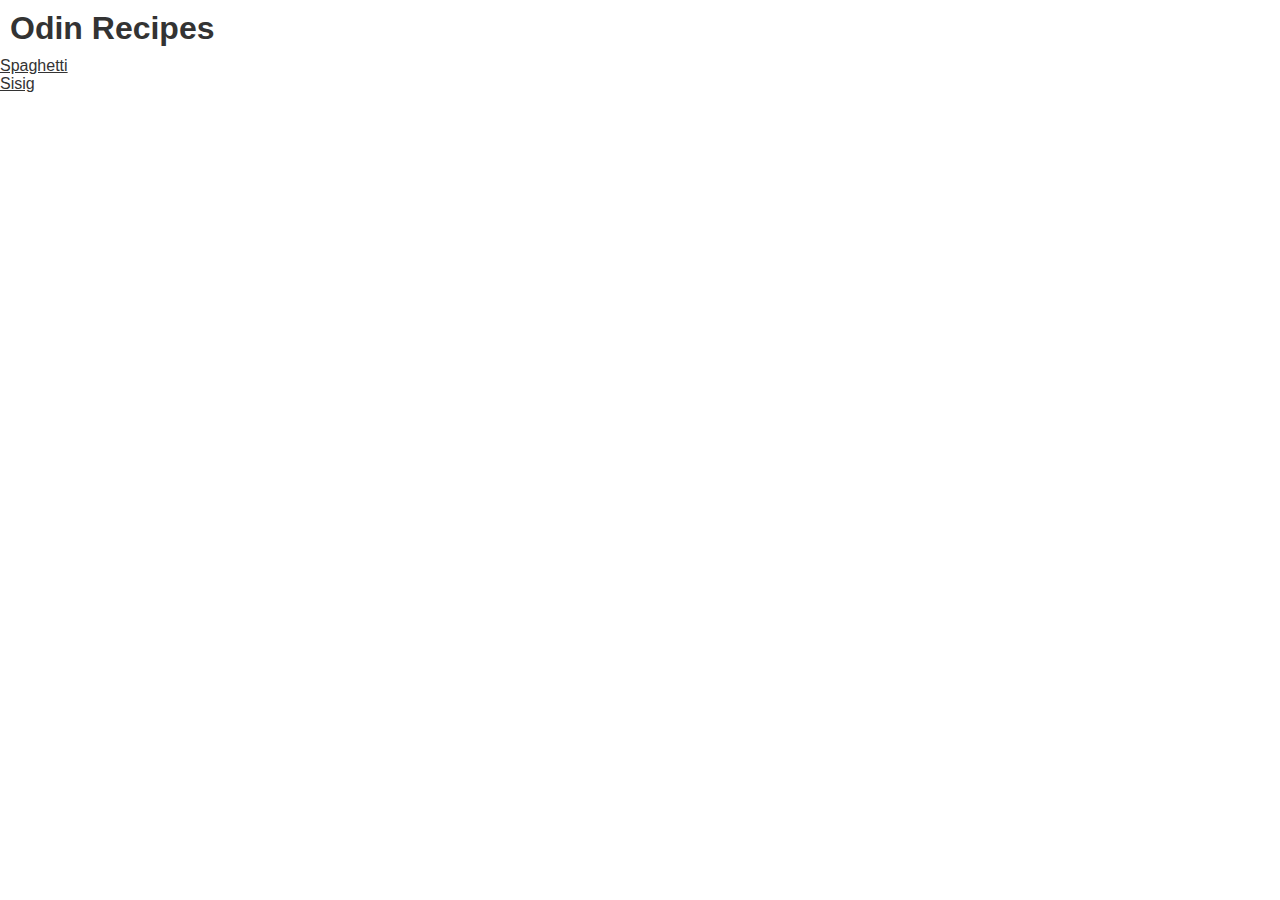
<file: index.html>
<!DOCTYPE html>
<html lang="en">
  <head>
    <meta charset="UTF-8" />
    <title>Odin Recipes</title>
    <link href="style.css" rel="stylesheet">
  </head>

  <body>
    <h1>Odin Recipes</h1>
    <ul>
      <li><a href="./recipes/spaghetti.html">Spaghetti</a></li>
      <li><a href="./recipes/sisig.html">Sisig</a></li>
    </ul>
  </body>
</html>
</file>
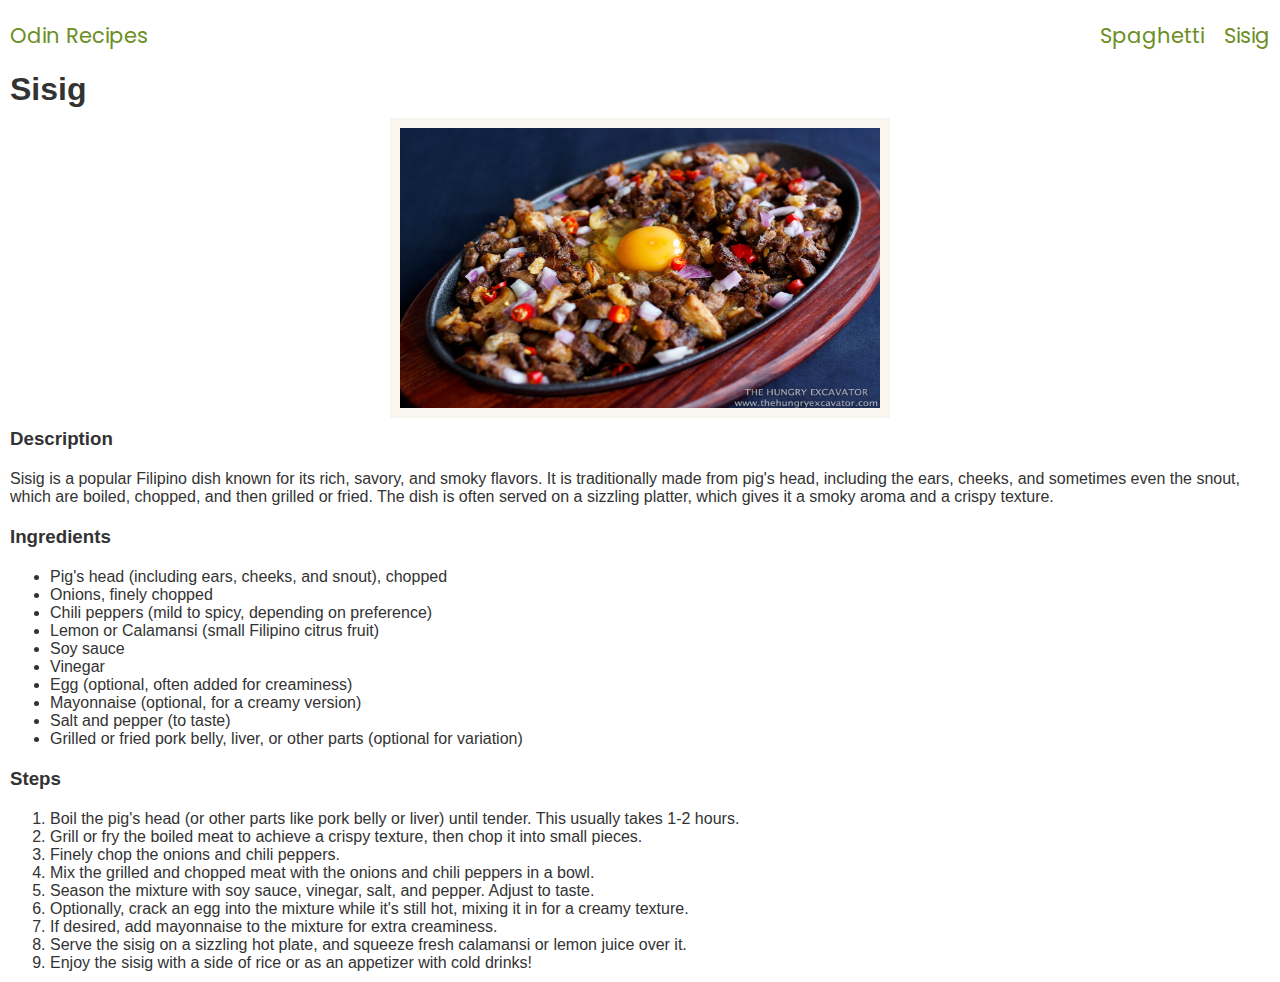
<file: recipes/sisig.html>
<!DOCTYPE html>
<html lang="en">
  <head>
    <meta charset="UTF-8" />
    <meta name="google" content="notranslate" />
    <title>Spaghetti Recipe</title>
    <link href="../style.css" rel="stylesheet" />
    <link
      href="https://fonts.googleapis.com/css2?family=Poppins&display=swap"
      rel="stylesheet"
    />
  </head>

  <body>
    <div class="nav-recipes">
      <ul>
        <li class="logo-odin"><a href="../index.html">Odin Recipes</a></li>
        <li><a href="./spaghetti.html">Spaghetti</a></li>
        <li><a href="./sisig.html">Sisig</a></li>
      </ul>
    </div>

    <h1>Sisig</h1>
    <img src="../images/sisig.jpg" alt="Spaghetti image" />

    <div class="content">
      <h3>Description</h3>
      <p>
        Sisig is a popular Filipino dish known for its rich, savory, and smoky
        flavors. It is traditionally made from pig's head, including the ears,
        cheeks, and sometimes even the snout, which are boiled, chopped, and
        then grilled or fried. The dish is often served on a sizzling platter,
        which gives it a smoky aroma and a crispy texture.
      </p>

      <h3>Ingredients</h3>
      <ul>
        <li>Pig's head (including ears, cheeks, and snout), chopped</li>
        <li>Onions, finely chopped</li>
        <li>Chili peppers (mild to spicy, depending on preference)</li>
        <li>Lemon or Calamansi (small Filipino citrus fruit)</li>
        <li>Soy sauce</li>
        <li>Vinegar</li>
        <li>Egg (optional, often added for creaminess)</li>
        <li>Mayonnaise (optional, for a creamy version)</li>
        <li>Salt and pepper (to taste)</li>
        <li>
          Grilled or fried pork belly, liver, or other parts (optional for
          variation)
        </li>
      </ul>

      <h3>Steps</h3>
      <ol>
        <li>
          Boil the pig's head (or other parts like pork belly or liver) until
          tender. This usually takes 1-2 hours.
        </li>
        <li>
          Grill or fry the boiled meat to achieve a crispy texture, then chop it
          into small pieces.
        </li>
        <li>Finely chop the onions and chili peppers.</li>
        <li>
          Mix the grilled and chopped meat with the onions and chili peppers in
          a bowl.
        </li>
        <li>
          Season the mixture with soy sauce, vinegar, salt, and pepper. Adjust
          to taste.
        </li>
        <li>
          Optionally, crack an egg into the mixture while it's still hot, mixing
          it in for a creamy texture.
        </li>
        <li>If desired, add mayonnaise to the mixture for extra creaminess.</li>
        <li>
          Serve the sisig on a sizzling hot plate, and squeeze fresh calamansi
          or lemon juice over it.
        </li>
        <li>
          Enjoy the sisig with a side of rice or as an appetizer with cold
          drinks!
        </li>
      </ol>
    </div>
  </body>
</html>
</file>
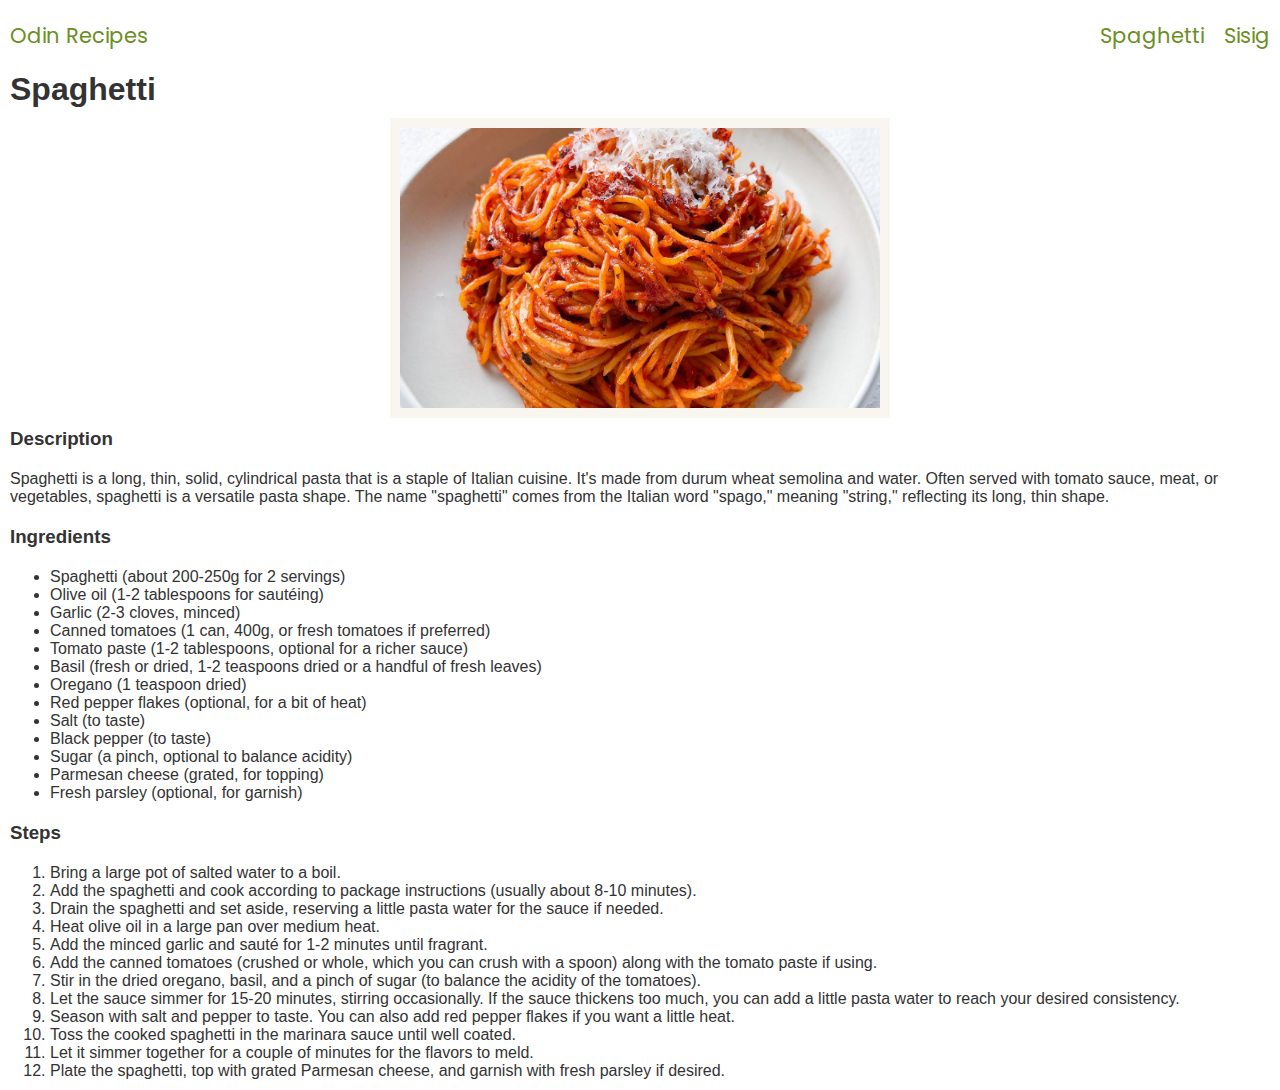
<file: recipes/spaghetti.html>
<!DOCTYPE html>
<html lang="en">
  <head>
    <meta charset="UTF-8" />
    <meta name="google" content="notranslate" />
    <title>Spaghetti Recipe</title>
    <link href="../style.css" rel="stylesheet" />
    <link
      href="https://fonts.googleapis.com/css2?family=Poppins&display=swap"
      rel="stylesheet"
    />
  </head>

  <body>
    <div class="nav-recipes">
      <ul>
        <li class="logo-odin"><a href="../index.html">Odin Recipes</a></li>
        <li><a href="./spaghetti.html">Spaghetti</a></li>
        <li><a href="./sisig.html">Sisig</a></li>
      </ul>
    </div>

    <h1>Spaghetti</h1>
    <img src="../images/spaghetti.jpg" alt="Spaghetti image" />

    <div class="content">
      <h3>Description</h3>
      <p>
        Spaghetti is a long, thin, solid, cylindrical pasta that is a staple of
        Italian cuisine. It's made from durum wheat semolina and water. Often
        served with tomato sauce, meat, or vegetables, spaghetti is a versatile
        pasta shape. The name "spaghetti" comes from the Italian word "spago,"
        meaning "string," reflecting its long, thin shape.
      </p>

      <h3>Ingredients</h3>
      <ul>
        <li>Spaghetti (about 200-250g for 2 servings)</li>
        <li>Olive oil (1-2 tablespoons for sautéing)</li>
        <li>Garlic (2-3 cloves, minced)</li>
        <li>Canned tomatoes (1 can, 400g, or fresh tomatoes if preferred)</li>
        <li>Tomato paste (1-2 tablespoons, optional for a richer sauce)</li>
        <li>
          Basil (fresh or dried, 1-2 teaspoons dried or a handful of fresh
          leaves)
        </li>
        <li>Oregano (1 teaspoon dried)</li>
        <li>Red pepper flakes (optional, for a bit of heat)</li>
        <li>Salt (to taste)</li>
        <li>Black pepper (to taste)</li>
        <li>Sugar (a pinch, optional to balance acidity)</li>
        <li>Parmesan cheese (grated, for topping)</li>
        <li>Fresh parsley (optional, for garnish)</li>
      </ul>

      <h3>Steps</h3>
      <ol>
        <li>Bring a large pot of salted water to a boil.</li>
        <li>
          Add the spaghetti and cook according to package instructions (usually
          about 8-10 minutes).
        </li>
        <li>
          Drain the spaghetti and set aside, reserving a little pasta water for
          the sauce if needed.
        </li>
        <li>Heat olive oil in a large pan over medium heat.</li>
        <li>Add the minced garlic and sauté for 1-2 minutes until fragrant.</li>
        <li>
          Add the canned tomatoes (crushed or whole, which you can crush with a
          spoon) along with the tomato paste if using.
        </li>
        <li>
          Stir in the dried oregano, basil, and a pinch of sugar (to balance the
          acidity of the tomatoes).
        </li>
        <li>
          Let the sauce simmer for 15-20 minutes, stirring occasionally. If the
          sauce thickens too much, you can add a little pasta water to reach
          your desired consistency.
        </li>
        <li>
          Season with salt and pepper to taste. You can also add red pepper
          flakes if you want a little heat.
        </li>
        <li>
          Toss the cooked spaghetti in the marinara sauce until well coated.
        </li>
        <li>
          Let it simmer together for a couple of minutes for the flavors to
          meld.
        </li>
        <li>
          Plate the spaghetti, top with grated Parmesan cheese, and garnish with
          fresh parsley if desired.
        </li>
      </ol>
    </div>
  </body>
</html>
</file>
<file: style.css>
*{
    box-sizing: border-box;
    padding: 0;
    margin: 0;
    font-family: 'Inter', sans-serif;
    color: #333333;
}

h1{
    margin: 10px;
    /* border: 2px solid red; */
    color: #333333;
}

.food-container{
    display: flex;
    text-align: center;
    margin-top: 30px;
    font-size: 32px;
    justify-content: space-evenly;
    /* for debug purpose */
    border: 2px solid black;

}

.food-container a{
    text-decoration: none;
    color: #6B8E23;
    font-family: 'Poppins', sans-serif;
    /* border: 2px solid red; */
}

.food-item{
    padding: 10px;
    /* align-items: center; */
    /* for debug purpose */
    border: 2px solid black; 
    margin: 0 20px;
}


/* Recipes folder */

.nav-recipes ul{
    display: flex;
    list-style-type: none;
    /* gap: 15px; */
}

.nav-recipes li{
    /* display: inline-block; */
    padding: 10px;
    margin-top:  10px;
    /* border: 2px solid red; */
}

.nav-recipes a{
    text-decoration: none;
    color: #6B8E23;
    font-family: 'Poppins', sans-serif;
    font-size: 21px;
}

li.logo-odin{
    margin-right: auto;
    flex-shrink: 0;
}

img{
    background-color: #F9F5EF;
    padding: 10px;
    width: 500px;
    height: 300px;
    display: block;
    margin: auto;
}


h3,p{
    padding: 10px;
}

.content ul,ol{
    padding: 10px 50px;
}
</file>
